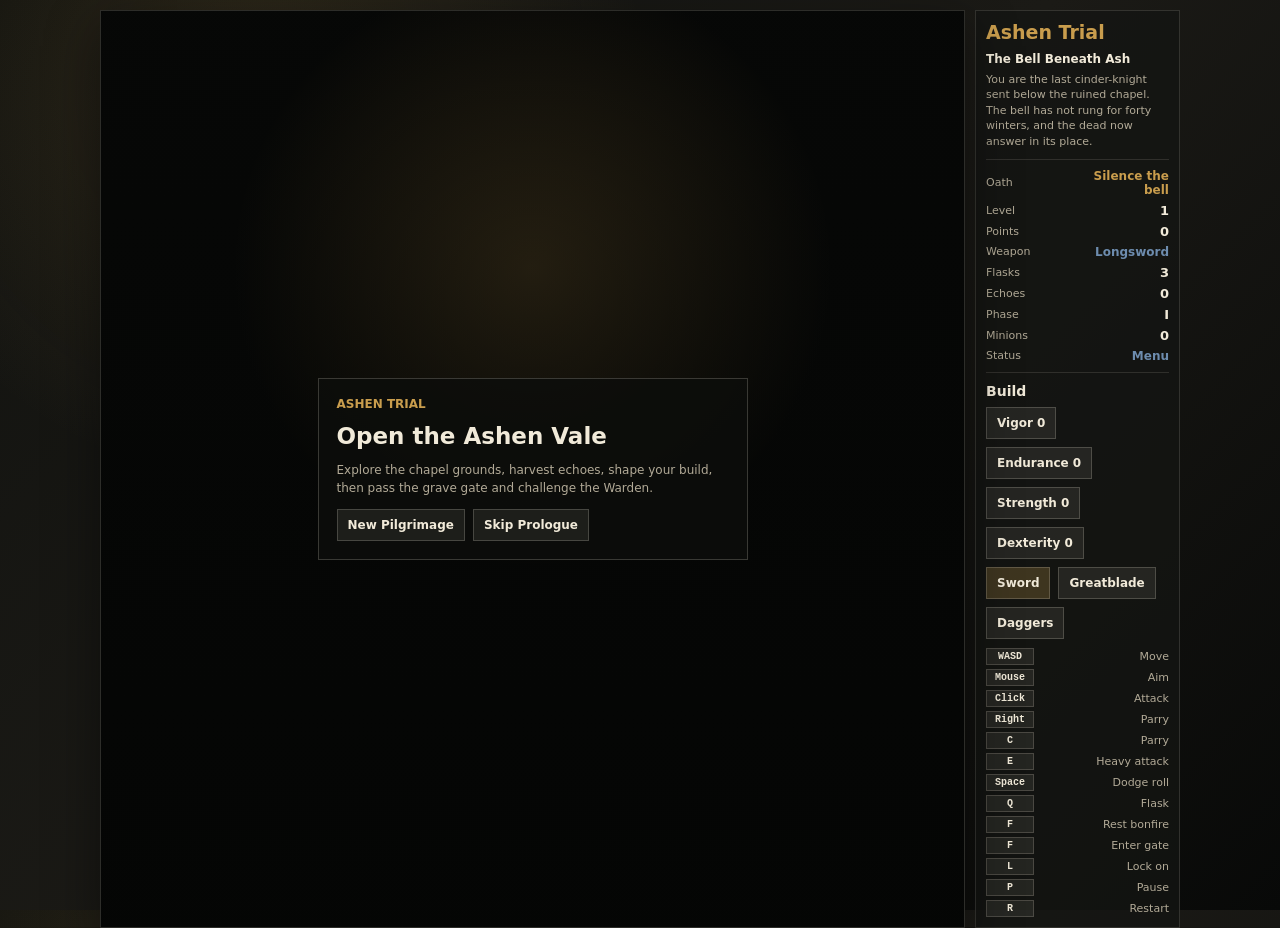
<file: index.html>
<!doctype html>
<html lang="en">
  <head>
    <meta charset="UTF-8" />
    <meta name="viewport" content="width=device-width, initial-scale=1.0" />
    <title>Ashen Trial</title>
    <link rel="stylesheet" href="styles.css" />
  </head>
  <body>
    <main class="game-shell">
      <section class="stage" aria-label="Ashen Trial game">
        <canvas id="game" width="960" height="540"></canvas>
        <div id="mainMenu" class="main-menu">
          <div class="menu-panel">
            <span>Ashen Trial</span>
            <h2>Open the Ashen Vale</h2>
            <p>Explore the chapel grounds, harvest echoes, shape your build, then pass the grave gate and challenge the Warden.</p>
            <div class="menu-actions">
              <button id="newGameBtn" type="button">New Pilgrimage</button>
              <button id="skipIntroBtn" type="button">Skip Prologue</button>
            </div>
          </div>
        </div>
        <div id="cutscene" class="cutscene">
          <div class="cutscene-visual" aria-hidden="true">
            <div class="moon"></div>
            <div class="bell"></div>
            <div class="ember ember-a"></div>
            <div class="ember ember-b"></div>
            <div class="ember ember-c"></div>
          </div>
          <div class="cutscene-frame">
            <span id="cutsceneKicker">Prologue</span>
            <h2 id="cutsceneTitle">The Bell Beneath Ash</h2>
            <div id="cutsceneSpeaker" class="speaker"></div>
            <p id="cutsceneText"></p>
            <button id="cutsceneNext" type="button">Continue</button>
          </div>
        </div>
        <div class="hud">
          <div class="meter">
            <span>Vigor</span>
            <div class="bar"><i id="healthBar"></i></div>
          </div>
          <div class="meter stamina">
            <span>Stamina</span>
            <div class="bar"><i id="staminaBar"></i></div>
          </div>
          <div class="boss-meter">
            <span id="bossName">Grave Warden</span>
            <div class="bar"><i id="bossBar"></i></div>
          </div>
        </div>
        <div id="message" class="message">
          <strong>Ashen Trial</strong>
          <span>WASD move, mouse aim, click attack, Space dodge, F bonfire, R restart</span>
        </div>
      </section>
      <aside class="panel">
        <h1>Ashen Trial</h1>
        <section class="lore">
          <h2 id="storyTitle">The Bell Beneath Ash</h2>
          <p id="storyText">
            You are the last cinder-knight sent below the ruined chapel. The bell has not rung for forty winters, and the dead now answer in its place.
          </p>
        </section>
        <div class="stats">
          <p><span>Oath</span><b id="oath">Silence the bell</b></p>
          <p><span>Level</span><b id="level">1</b></p>
          <p><span>Points</span><b id="points">0</b></p>
          <p><span>Weapon</span><b id="weapon">Longsword</b></p>
          <p><span>Flasks</span><b id="flasks">3</b></p>
          <p><span>Echoes</span><b id="echoes">0</b></p>
          <p><span>Phase</span><b id="phase">I</b></p>
          <p><span>Minions</span><b id="minions">0</b></p>
          <p><span>Status</span><b id="status">Ready</b></p>
        </div>
        <section class="build-panel">
          <h2>Build</h2>
          <div class="build-row">
            <button data-stat="vigor" type="button">Vigor</button>
            <button data-stat="endurance" type="button">Endurance</button>
            <button data-stat="strength" type="button">Strength</button>
            <button data-stat="dexterity" type="button">Dexterity</button>
          </div>
          <div class="weapon-row">
            <button data-weapon="longsword" type="button">Sword</button>
            <button data-weapon="greatblade" type="button">Greatblade</button>
            <button data-weapon="daggers" type="button">Daggers</button>
          </div>
        </section>
        <div class="controls">
          <p><kbd>WASD</kbd> Move</p>
          <p><kbd>Mouse</kbd> Aim</p>
          <p><kbd>Click</kbd> Attack</p>
          <p><kbd>Right</kbd> Parry</p>
          <p><kbd>C</kbd> Parry</p>
          <p><kbd>E</kbd> Heavy attack</p>
          <p><kbd>Space</kbd> Dodge roll</p>
          <p><kbd>Q</kbd> Flask</p>
          <p><kbd>F</kbd> Rest bonfire</p>
          <p><kbd>F</kbd> Enter gate</p>
          <p><kbd>L</kbd> Lock on</p>
          <p><kbd>P</kbd> Pause</p>
          <p><kbd>R</kbd> Restart</p>
        </div>
      </aside>
    </main>
    <script src="game.js"></script>
  </body>
</html>
</file>
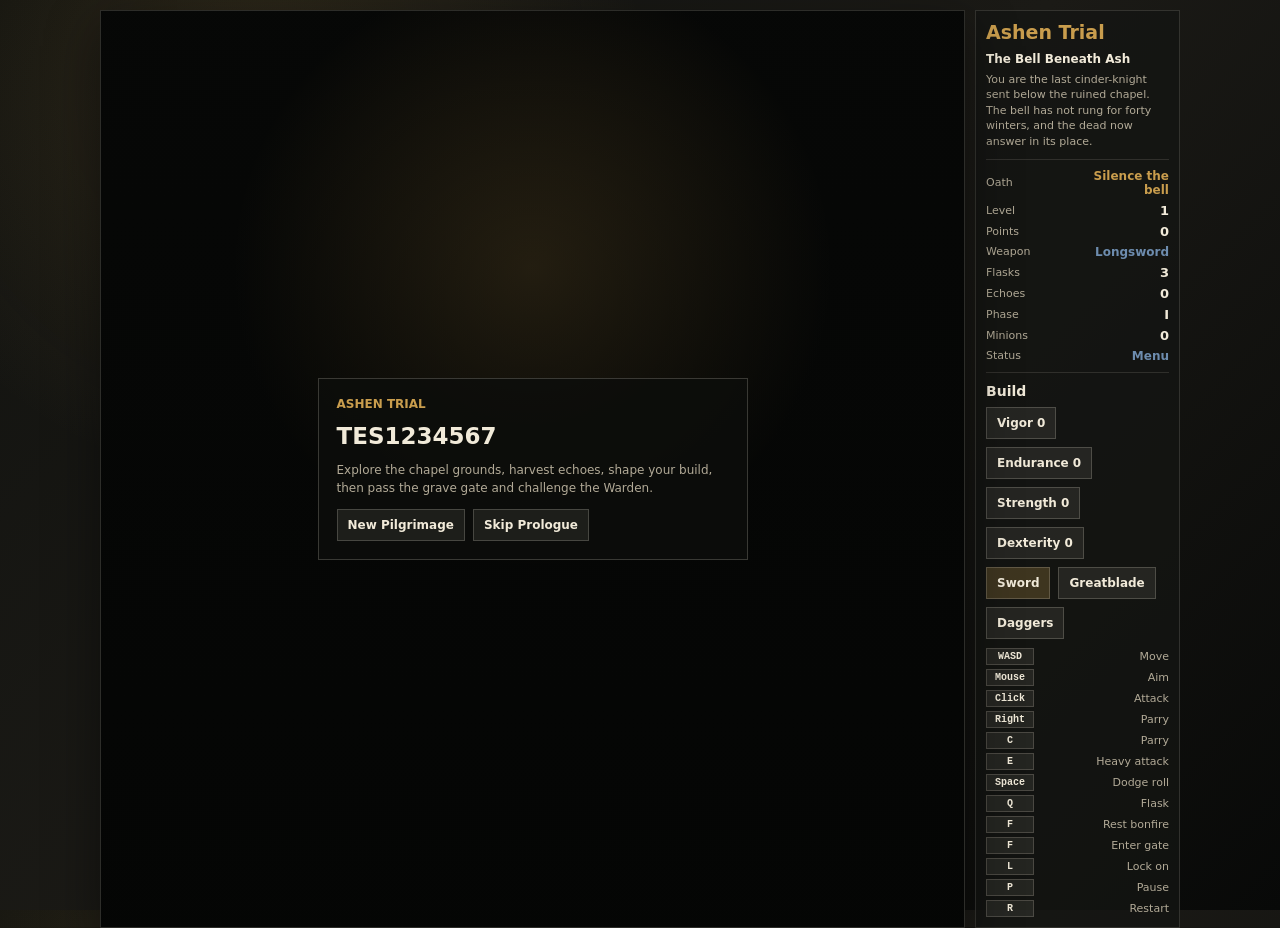
<file: html/index.html>
<!doctype html>
<html lang="en">
  <head>
    <meta charset="UTF-8" />
    <meta name="viewport" content="width=device-width, initial-scale=1.0" />
    <title>Ashen Trial 3</title>
    <link rel="stylesheet" href="styles.css" />
  </head>
  <body>
    <main class="game-shell">
      <section class="stage" aria-label="Ashen Trial game">
        <canvas id="game" width="960" height="540"></canvas>
        <div id="mainMenu" class="main-menu">
          <div class="menu-panel">
            <span>Ashen Trial </span>
            <h2>TES1234567</h2>
            <p>Explore the chapel grounds, harvest echoes, shape your build, then pass the grave gate and challenge the Warden.</p>
            <div class="menu-actions">
              <button id="newGameBtn" type="button">New Pilgrimage</button>
              <button id="skipIntroBtn" type="button">Skip Prologue</button>
            </div>
          </div>
        </div>
        <div id="cutscene" class="cutscene">
          <div class="cutscene-visual" aria-hidden="true">
            <div class="moon"></div>
            <div class="bell"></div>
            <div class="ember ember-a"></div>
            <div class="ember ember-b"></div>
            <div class="ember ember-c"></div>
          </div>
          <div class="cutscene-frame">
            <span id="cutsceneKicker">Prologue</span>
            <h2 id="cutsceneTitle">The Bell Beneath Ash</h2>
            <div id="cutsceneSpeaker" class="speaker"></div>
            <p id="cutsceneText"></p>
            <button id="cutsceneNext" type="button">Continue</button>
          </div>
        </div>
        <div class="hud">
          <div class="meter">
            <span>Vigor</span>
            <div class="bar"><i id="healthBar"></i></div>
          </div>
          <div class="meter stamina">
            <span>Stamina</span>
            <div class="bar"><i id="staminaBar"></i></div>
          </div>
          <div class="boss-meter">
            <span id="bossName">Grave Warden</span>
            <div class="bar"><i id="bossBar"></i></div>
          </div>
        </div>
        <div id="message" class="message">
          <strong>Ashen Trial</strong>
          <span>WASD move, mouse aim, click attack, Space dodge, F bonfire, R restart</span>
        </div>
      </section>
      <aside class="panel">
        <h1>Ashen Trial</h1>
        <section class="lore">
          <h2 id="storyTitle">The Bell Beneath Ash</h2>
          <p id="storyText">
            You are the last cinder-knight sent below the ruined chapel. The bell has not rung for forty winters, and the dead now answer in its place.
          </p>
        </section>
        <div class="stats">
          <p><span>Oath</span><b id="oath">Silence the bell</b></p>
          <p><span>Level</span><b id="level">1</b></p>
          <p><span>Points</span><b id="points">0</b></p>
          <p><span>Weapon</span><b id="weapon">Longsword</b></p>
          <p><span>Flasks</span><b id="flasks">3</b></p>
          <p><span>Echoes</span><b id="echoes">0</b></p>
          <p><span>Phase</span><b id="phase">I</b></p>
          <p><span>Minions</span><b id="minions">0</b></p>
          <p><span>Status</span><b id="status">Ready</b></p>
        </div>
        <section class="build-panel">
          <h2>Build</h2>
          <div class="build-row">
            <button data-stat="vigor" type="button">Vigor</button>
            <button data-stat="endurance" type="button">Endurance</button>
            <button data-stat="strength" type="button">Strength</button>
            <button data-stat="dexterity" type="button">Dexterity</button>
          </div>
          <div class="weapon-row">
            <button data-weapon="longsword" type="button">Sword</button>
            <button data-weapon="greatblade" type="button">Greatblade</button>
            <button data-weapon="daggers" type="button">Daggers</button>
          </div>
        </section>
        <div class="controls">
          <p><kbd>WASD</kbd> Move</p>
          <p><kbd>Mouse</kbd> Aim</p>
          <p><kbd>Click</kbd> Attack</p>
          <p><kbd>Right</kbd> Parry</p>
          <p><kbd>C</kbd> Parry</p>
          <p><kbd>E</kbd> Heavy attack</p>
          <p><kbd>Space</kbd> Dodge roll</p>
          <p><kbd>Q</kbd> Flask</p>
          <p><kbd>F</kbd> Rest bonfire</p>
          <p><kbd>F</kbd> Enter gate</p>
          <p><kbd>L</kbd> Lock on</p>
          <p><kbd>P</kbd> Pause</p>
          <p><kbd>R</kbd> Restart</p>
        </div>
      </aside>
    </main>
    <script src="game.js"></script>
  </body>
</html>
</file>
<file: styles.css>
:root {
  color-scheme: dark;
  --bg: #11120f;
  --stone: #24251f;
  --ink: #f1ead9;
  --muted: #b2aa97;
  --gold: #c99d4d;
  --red: #a73632;
  --green: #5e9f6d;
  --blue: #6d8cae;
}

* {
  box-sizing: border-box;
}

body {
  margin: 0;
  min-height: 100vh;
  overflow: auto;
  background:
    radial-gradient(circle at 20% 10%, rgba(201, 157, 77, 0.15), transparent 30%),
    linear-gradient(135deg, #11120f 0%, #1b1a16 48%, #080908 100%);
  color: var(--ink);
  font-family: "Segoe UI", system-ui, sans-serif;
}

.game-shell {
  display: grid;
  grid-template-columns: minmax(0, 1fr) 205px;
  gap: 10px;
  width: min(1080px, calc(100vw - 20px));
  height: min(640px, calc(100vh - 20px));
  min-height: 520px;
  margin: 10px auto;
  padding: 0;
}

.stage {
  position: relative;
  min-width: 0;
  min-height: 0;
  border: 1px solid rgba(241, 234, 217, 0.16);
  background: #070807;
  box-shadow: 0 18px 50px rgba(0, 0, 0, 0.45);
}

canvas {
  display: block;
  width: 100%;
  height: 100%;
  image-rendering: auto;
}

.hud {
  position: absolute;
  inset: 8px 8px auto 8px;
  display: grid;
  grid-template-columns: 160px 160px minmax(170px, 1fr);
  gap: 6px;
  pointer-events: none;
}

.meter,
.boss-meter {
  padding: 6px;
  border: 1px solid rgba(241, 234, 217, 0.14);
  background: rgba(12, 13, 11, 0.72);
  backdrop-filter: blur(8px);
}

.meter span,
.boss-meter span {
  display: block;
  margin-bottom: 4px;
  color: var(--muted);
  font-size: 10px;
  letter-spacing: 0;
  text-transform: uppercase;
}

.bar {
  height: 9px;
  overflow: hidden;
  background: rgba(241, 234, 217, 0.12);
}

.bar i {
  display: block;
  width: 100%;
  height: 100%;
  background: var(--red);
  transition: width 120ms ease;
}

.stamina .bar i {
  background: var(--green);
}

.boss-meter .bar i {
  background: var(--gold);
}

.message {
  position: absolute;
  left: 50%;
  bottom: 16px;
  display: grid;
  gap: 6px;
  min-width: min(360px, calc(100% - 32px));
  padding: 8px 12px;
  transform: translateX(-50%);
  border: 1px solid rgba(241, 234, 217, 0.18);
  background: rgba(12, 13, 11, 0.8);
  text-align: center;
  transition: opacity 200ms ease;
}

.message strong {
  font-size: 16px;
}

.message span {
  color: var(--muted);
  font-size: 11px;
}

.message.hidden {
  opacity: 0;
}

.cutscene {
  position: absolute;
  inset: 0;
  display: grid;
  place-items: center;
  padding: 18px;
  background:
    linear-gradient(rgba(5, 6, 5, 0.35), rgba(5, 6, 5, 0.82)),
    radial-gradient(circle at 50% 34%, rgba(201, 157, 77, 0.2), transparent 34%),
    #080908;
  z-index: 4;
  overflow: hidden;
}

.main-menu {
  position: absolute;
  inset: 0;
  z-index: 5;
  display: grid;
  place-items: center;
  padding: 20px;
  background:
    linear-gradient(rgba(4, 5, 4, 0.2), rgba(4, 5, 4, 0.82)),
    radial-gradient(circle at 50% 28%, rgba(201, 157, 77, 0.24), transparent 38%),
    #070807;
}

.main-menu.hidden {
  display: none;
}

.menu-panel {
  display: grid;
  gap: 12px;
  width: min(430px, 100%);
  padding: 18px;
  border: 1px solid rgba(241, 234, 217, 0.2);
  background: rgba(12, 13, 11, 0.86);
}

.menu-panel span {
  color: var(--gold);
  font-size: 12px;
  font-weight: 700;
  text-transform: uppercase;
}

.menu-panel h2 {
  margin: 0;
  color: var(--ink);
  font-size: 23px;
}

.menu-panel p {
  margin: 0;
  color: var(--muted);
  font-size: 12px;
  line-height: 1.5;
}

.menu-actions,
.build-row,
.weapon-row {
  display: flex;
  flex-wrap: wrap;
  gap: 8px;
}

.menu-actions button,
.build-row button,
.weapon-row button {
  padding: 8px 10px;
  border: 1px solid rgba(241, 234, 217, 0.2);
  background: rgba(241, 234, 217, 0.08);
  color: var(--ink);
  font: 700 12px "Segoe UI", system-ui, sans-serif;
  cursor: pointer;
}

.menu-actions button:hover,
.build-row button:hover,
.weapon-row button:hover,
.weapon-row button.active {
  background: rgba(201, 157, 77, 0.24);
}

.cutscene.hidden {
  display: none;
}

.cutscene::before {
  content: "";
  position: absolute;
  inset: 0;
  background:
    linear-gradient(90deg, rgba(255, 255, 255, 0.04) 1px, transparent 1px),
    linear-gradient(rgba(255, 255, 255, 0.025) 1px, transparent 1px);
  background-size: 42px 42px;
  mask-image: radial-gradient(circle, black 0%, transparent 72%);
  animation: ashGrid 9s linear infinite;
}

.cutscene-frame {
  position: relative;
  display: grid;
  gap: 10px;
  width: min(440px, 100%);
  padding: 16px;
  border: 1px solid rgba(241, 234, 217, 0.2);
  background: rgba(11, 12, 10, 0.82);
  animation: sceneIn 420ms ease both;
}

.cutscene-frame.switching {
  animation: sceneOut 180ms ease both;
}

.cutscene-frame span {
  color: var(--gold);
  font-size: 12px;
  font-weight: 700;
  text-transform: uppercase;
}

.cutscene-frame h2 {
  margin: 0;
  color: var(--ink);
  font-size: 20px;
}

.speaker {
  min-height: 18px;
  color: var(--gold);
  font-size: 12px;
  font-weight: 700;
  text-transform: uppercase;
}

.cutscene-frame p {
  min-height: 68px;
  margin: 0;
  color: var(--muted);
  font-size: 12px;
  line-height: 1.55;
}

.cutscene-frame p::after {
  content: "";
  display: inline-block;
  width: 8px;
  height: 1em;
  margin-left: 3px;
  transform: translateY(2px);
  background: var(--gold);
  animation: caretBlink 820ms steps(1) infinite;
}

.cutscene-frame button {
  width: fit-content;
  padding: 8px 13px;
  border: 1px solid rgba(241, 234, 217, 0.22);
  background: rgba(201, 157, 77, 0.18);
  color: var(--ink);
  font: 700 13px "Segoe UI", system-ui, sans-serif;
  cursor: pointer;
}

.cutscene-frame button:hover {
  background: rgba(201, 157, 77, 0.3);
}

.cutscene-frame button:disabled {
  cursor: default;
  opacity: 0.55;
}

.cutscene-visual {
  position: absolute;
  inset: 0;
  pointer-events: none;
}

.moon {
  position: absolute;
  left: 50%;
  top: 16%;
  width: 84px;
  height: 84px;
  transform: translateX(-50%);
  border-radius: 50%;
  background: radial-gradient(circle at 45% 42%, rgba(241, 234, 217, 0.92), rgba(201, 157, 77, 0.18) 58%, transparent 68%);
  filter: blur(0.4px);
  opacity: 0.42;
  animation: moonPulse 4s ease-in-out infinite;
}

.bell {
  position: absolute;
  left: calc(50% - 31px);
  top: 23%;
  width: 62px;
  height: 68px;
  border: 4px solid rgba(201, 157, 77, 0.42);
  border-top-left-radius: 42px 54px;
  border-top-right-radius: 42px 54px;
  border-bottom: 12px solid rgba(201, 157, 77, 0.48);
  transform-origin: 50% 0;
  animation: bellSway 3.8s ease-in-out infinite;
}

.bell::before {
  content: "";
  position: absolute;
  left: 21px;
  top: -17px;
  width: 14px;
  height: 18px;
  border: 3px solid rgba(201, 157, 77, 0.42);
  border-bottom: 0;
}

.bell::after {
  content: "";
  position: absolute;
  left: 24px;
  bottom: -22px;
  width: 10px;
  height: 10px;
  border-radius: 50%;
  background: rgba(241, 208, 132, 0.66);
  box-shadow: 0 0 18px rgba(241, 208, 132, 0.5);
}

.ember {
  position: absolute;
  bottom: -24px;
  width: 6px;
  height: 6px;
  border-radius: 50%;
  background: #f1d084;
  box-shadow: 0 0 16px #c99d4d;
  opacity: 0;
}

.ember-a {
  left: 20%;
  animation: emberRise 6s linear infinite;
}

.ember-b {
  left: 54%;
  animation: emberRise 7.5s 1.4s linear infinite;
}

.ember-c {
  left: 78%;
  animation: emberRise 5.8s 0.6s linear infinite;
}

@keyframes sceneIn {
  from {
    opacity: 0;
    transform: translateY(16px) scale(0.98);
  }
  to {
    opacity: 1;
    transform: translateY(0) scale(1);
  }
}

@keyframes sceneOut {
  from {
    opacity: 1;
    transform: translateY(0) scale(1);
  }
  to {
    opacity: 0;
    transform: translateY(-10px) scale(0.99);
  }
}

@keyframes ashGrid {
  from {
    background-position: 0 0, 0 0;
  }
  to {
    background-position: 42px 84px, 0 42px;
  }
}

@keyframes caretBlink {
  0%,
  45% {
    opacity: 1;
  }
  46%,
  100% {
    opacity: 0;
  }
}

@keyframes moonPulse {
  0%,
  100% {
    opacity: 0.32;
    transform: translateX(-50%) scale(0.96);
  }
  50% {
    opacity: 0.5;
    transform: translateX(-50%) scale(1.04);
  }
}

@keyframes bellSway {
  0%,
  100% {
    transform: rotate(-2deg);
  }
  50% {
    transform: rotate(2deg);
  }
}

@keyframes emberRise {
  0% {
    opacity: 0;
    transform: translateY(0) translateX(0) scale(0.7);
  }
  18% {
    opacity: 0.85;
  }
  100% {
    opacity: 0;
    transform: translateY(-78vh) translateX(46px) scale(1.4);
  }
}

.panel {
  display: flex;
  min-width: 0;
  flex-direction: column;
  gap: 9px;
  padding: 10px;
  border: 1px solid rgba(241, 234, 217, 0.14);
  background: rgba(20, 21, 18, 0.78);
}

h1 {
  margin: 0;
  color: var(--gold);
  font-size: 19px;
  font-weight: 700;
}

.stats {
  display: grid;
  gap: 6px;
}

.lore {
  display: grid;
  gap: 6px;
  padding-bottom: 10px;
  border-bottom: 1px solid rgba(241, 234, 217, 0.12);
}

.lore h2 {
  margin: 0;
  color: var(--ink);
  font-size: 12px;
}

.lore p {
  margin: 0;
  color: var(--muted);
  font-size: 11px;
  line-height: 1.4;
}

.stats p,
.controls p {
  display: flex;
  align-items: center;
  justify-content: space-between;
  gap: 8px;
  font-size: 11px;
  margin: 0;
  color: var(--muted);
}

.stats #oath {
  max-width: 104px;
  color: var(--gold);
  font-size: 12px;
  text-align: right;
}

.stats #weapon {
  color: var(--blue);
  font-size: 12px;
}

.build-panel {
  display: grid;
  gap: 8px;
  padding-top: 10px;
  border-top: 1px solid rgba(241, 234, 217, 0.12);
}

.build-panel h2 {
  margin: 0;
  color: var(--ink);
  font-size: 14px;
}

.stats b {
  color: var(--ink);
  font-size: 13px;
}

.controls {
  display: grid;
  gap: 4px;
  margin-top: auto;
}

kbd {
  min-width: 48px;
  padding: 2px 5px;
  border: 1px solid rgba(241, 234, 217, 0.18);
  background: rgba(241, 234, 217, 0.08);
  color: var(--ink);
  font: 600 10px ui-monospace, SFMono-Regular, Consolas, monospace;
  text-align: center;
}

.stats #status {
  color: var(--blue);
  font-size: 12px;
  text-align: right;
}

@media (max-width: 820px) {
  .game-shell {
    grid-template-columns: 1fr;
    height: auto;
    min-height: 100vh;
    width: min(620px, calc(100vw - 16px));
    margin: 8px auto;
  }

  .stage {
    aspect-ratio: 16 / 9;
  }

  .hud {
    grid-template-columns: 1fr 1fr;
  }

  .boss-meter {
    grid-column: 1 / -1;
  }

  .panel {
    min-height: auto;
    max-height: none;
  }
}

@media (max-height: 680px) {
  .game-shell {
    height: min(560px, calc(100vh - 16px));
    min-height: 480px;
  }

  .panel {
    gap: 8px;
    padding: 10px;
  }

  .lore p {
    max-height: 68px;
    overflow: hidden;
  }

  .controls {
    gap: 4px;
  }

  .cutscene-frame {
    width: min(460px, 100%);
    padding: 16px;
  }

  .cutscene-frame h2 {
    font-size: 21px;
  }

  .cutscene-frame p {
    min-height: 62px;
    font-size: 13px;
  }
}
</file>
<file: html/styles.css>
:root {
  color-scheme: dark;
  --bg: #11120f;
  --stone: #24251f;
  --ink: #f1ead9;
  --muted: #b2aa97;
  --gold: #c99d4d;
  --red: #a73632;
  --green: #5e9f6d;
  --blue: #6d8cae;
}

* {
  box-sizing: border-box;
}

body {
  margin: 0;
  min-height: 100vh;
  overflow: auto;
  background:
    radial-gradient(circle at 20% 10%, rgba(201, 157, 77, 0.15), transparent 30%),
    linear-gradient(135deg, #11120f 0%, #1b1a16 48%, #080908 100%);
  color: var(--ink);
  font-family: "Segoe UI", system-ui, sans-serif;
}

.game-shell {
  display: grid;
  grid-template-columns: minmax(0, 1fr) 205px;
  gap: 10px;
  width: min(1080px, calc(100vw - 20px));
  height: min(640px, calc(100vh - 20px));
  min-height: 520px;
  margin: 10px auto;
  padding: 0;
}

.stage {
  position: relative;
  min-width: 0;
  min-height: 0;
  border: 1px solid rgba(241, 234, 217, 0.16);
  background: #070807;
  box-shadow: 0 18px 50px rgba(0, 0, 0, 0.45);
}

canvas {
  display: block;
  width: 100%;
  height: 100%;
  image-rendering: auto;
}

.hud {
  position: absolute;
  inset: 8px 8px auto 8px;
  display: grid;
  grid-template-columns: 160px 160px minmax(170px, 1fr);
  gap: 6px;
  pointer-events: none;
}

.meter,
.boss-meter {
  padding: 6px;
  border: 1px solid rgba(241, 234, 217, 0.14);
  background: rgba(12, 13, 11, 0.72);
  backdrop-filter: blur(8px);
}

.meter span,
.boss-meter span {
  display: block;
  margin-bottom: 4px;
  color: var(--muted);
  font-size: 10px;
  letter-spacing: 0;
  text-transform: uppercase;
}

.bar {
  height: 9px;
  overflow: hidden;
  background: rgba(241, 234, 217, 0.12);
}

.bar i {
  display: block;
  width: 100%;
  height: 100%;
  background: var(--red);
  transition: width 120ms ease;
}

.stamina .bar i {
  background: var(--green);
}

.boss-meter .bar i {
  background: var(--gold);
}

.message {
  position: absolute;
  left: 50%;
  bottom: 16px;
  display: grid;
  gap: 6px;
  min-width: min(360px, calc(100% - 32px));
  padding: 8px 12px;
  transform: translateX(-50%);
  border: 1px solid rgba(241, 234, 217, 0.18);
  background: rgba(12, 13, 11, 0.8);
  text-align: center;
  transition: opacity 200ms ease;
}

.message strong {
  font-size: 16px;
}

.message span {
  color: var(--muted);
  font-size: 11px;
}

.message.hidden {
  opacity: 0;
}

.cutscene {
  position: absolute;
  inset: 0;
  display: grid;
  place-items: center;
  padding: 18px;
  background:
    linear-gradient(rgba(5, 6, 5, 0.35), rgba(5, 6, 5, 0.82)),
    radial-gradient(circle at 50% 34%, rgba(201, 157, 77, 0.2), transparent 34%),
    #080908;
  z-index: 4;
  overflow: hidden;
}

.main-menu {
  position: absolute;
  inset: 0;
  z-index: 5;
  display: grid;
  place-items: center;
  padding: 20px;
  background:
    linear-gradient(rgba(4, 5, 4, 0.2), rgba(4, 5, 4, 0.82)),
    radial-gradient(circle at 50% 28%, rgba(201, 157, 77, 0.24), transparent 38%),
    #070807;
}

.main-menu.hidden {
  display: none;
}

.menu-panel {
  display: grid;
  gap: 12px;
  width: min(430px, 100%);
  padding: 18px;
  border: 1px solid rgba(241, 234, 217, 0.2);
  background: rgba(12, 13, 11, 0.86);
}

.menu-panel span {
  color: var(--gold);
  font-size: 12px;
  font-weight: 700;
  text-transform: uppercase;
}

.menu-panel h2 {
  margin: 0;
  color: var(--ink);
  font-size: 23px;
}

.menu-panel p {
  margin: 0;
  color: var(--muted);
  font-size: 12px;
  line-height: 1.5;
}

.menu-actions,
.build-row,
.weapon-row {
  display: flex;
  flex-wrap: wrap;
  gap: 8px;
}

.menu-actions button,
.build-row button,
.weapon-row button {
  padding: 8px 10px;
  border: 1px solid rgba(241, 234, 217, 0.2);
  background: rgba(241, 234, 217, 0.08);
  color: var(--ink);
  font: 700 12px "Segoe UI", system-ui, sans-serif;
  cursor: pointer;
}

.menu-actions button:hover,
.build-row button:hover,
.weapon-row button:hover,
.weapon-row button.active {
  background: rgba(201, 157, 77, 0.24);
}

.cutscene.hidden {
  display: none;
}

.cutscene::before {
  content: "";
  position: absolute;
  inset: 0;
  background:
    linear-gradient(90deg, rgba(255, 255, 255, 0.04) 1px, transparent 1px),
    linear-gradient(rgba(255, 255, 255, 0.025) 1px, transparent 1px);
  background-size: 42px 42px;
  mask-image: radial-gradient(circle, black 0%, transparent 72%);
  animation: ashGrid 9s linear infinite;
}

.cutscene-frame {
  position: relative;
  display: grid;
  gap: 10px;
  width: min(440px, 100%);
  padding: 16px;
  border: 1px solid rgba(241, 234, 217, 0.2);
  background: rgba(11, 12, 10, 0.82);
  animation: sceneIn 420ms ease both;
}

.cutscene-frame.switching {
  animation: sceneOut 180ms ease both;
}

.cutscene-frame span {
  color: var(--gold);
  font-size: 12px;
  font-weight: 700;
  text-transform: uppercase;
}

.cutscene-frame h2 {
  margin: 0;
  color: var(--ink);
  font-size: 20px;
}

.speaker {
  min-height: 18px;
  color: var(--gold);
  font-size: 12px;
  font-weight: 700;
  text-transform: uppercase;
}

.cutscene-frame p {
  min-height: 68px;
  margin: 0;
  color: var(--muted);
  font-size: 12px;
  line-height: 1.55;
}

.cutscene-frame p::after {
  content: "";
  display: inline-block;
  width: 8px;
  height: 1em;
  margin-left: 3px;
  transform: translateY(2px);
  background: var(--gold);
  animation: caretBlink 820ms steps(1) infinite;
}

.cutscene-frame button {
  width: fit-content;
  padding: 8px 13px;
  border: 1px solid rgba(241, 234, 217, 0.22);
  background: rgba(201, 157, 77, 0.18);
  color: var(--ink);
  font: 700 13px "Segoe UI", system-ui, sans-serif;
  cursor: pointer;
}

.cutscene-frame button:hover {
  background: rgba(201, 157, 77, 0.3);
}

.cutscene-frame button:disabled {
  cursor: default;
  opacity: 0.55;
}

.cutscene-visual {
  position: absolute;
  inset: 0;
  pointer-events: none;
}

.moon {
  position: absolute;
  left: 50%;
  top: 16%;
  width: 84px;
  height: 84px;
  transform: translateX(-50%);
  border-radius: 50%;
  background: radial-gradient(circle at 45% 42%, rgba(241, 234, 217, 0.92), rgba(201, 157, 77, 0.18) 58%, transparent 68%);
  filter: blur(0.4px);
  opacity: 0.42;
  animation: moonPulse 4s ease-in-out infinite;
}

.bell {
  position: absolute;
  left: calc(50% - 31px);
  top: 23%;
  width: 62px;
  height: 68px;
  border: 4px solid rgba(201, 157, 77, 0.42);
  border-top-left-radius: 42px 54px;
  border-top-right-radius: 42px 54px;
  border-bottom: 12px solid rgba(201, 157, 77, 0.48);
  transform-origin: 50% 0;
  animation: bellSway 3.8s ease-in-out infinite;
}

.bell::before {
  content: "";
  position: absolute;
  left: 21px;
  top: -17px;
  width: 14px;
  height: 18px;
  border: 3px solid rgba(201, 157, 77, 0.42);
  border-bottom: 0;
}

.bell::after {
  content: "";
  position: absolute;
  left: 24px;
  bottom: -22px;
  width: 10px;
  height: 10px;
  border-radius: 50%;
  background: rgba(241, 208, 132, 0.66);
  box-shadow: 0 0 18px rgba(241, 208, 132, 0.5);
}

.ember {
  position: absolute;
  bottom: -24px;
  width: 6px;
  height: 6px;
  border-radius: 50%;
  background: #f1d084;
  box-shadow: 0 0 16px #c99d4d;
  opacity: 0;
}

.ember-a {
  left: 20%;
  animation: emberRise 6s linear infinite;
}

.ember-b {
  left: 54%;
  animation: emberRise 7.5s 1.4s linear infinite;
}

.ember-c {
  left: 78%;
  animation: emberRise 5.8s 0.6s linear infinite;
}

@keyframes sceneIn {
  from {
    opacity: 0;
    transform: translateY(16px) scale(0.98);
  }
  to {
    opacity: 1;
    transform: translateY(0) scale(1);
  }
}

@keyframes sceneOut {
  from {
    opacity: 1;
    transform: translateY(0) scale(1);
  }
  to {
    opacity: 0;
    transform: translateY(-10px) scale(0.99);
  }
}

@keyframes ashGrid {
  from {
    background-position: 0 0, 0 0;
  }
  to {
    background-position: 42px 84px, 0 42px;
  }
}

@keyframes caretBlink {
  0%,
  45% {
    opacity: 1;
  }
  46%,
  100% {
    opacity: 0;
  }
}

@keyframes moonPulse {
  0%,
  100% {
    opacity: 0.32;
    transform: translateX(-50%) scale(0.96);
  }
  50% {
    opacity: 0.5;
    transform: translateX(-50%) scale(1.04);
  }
}

@keyframes bellSway {
  0%,
  100% {
    transform: rotate(-2deg);
  }
  50% {
    transform: rotate(2deg);
  }
}

@keyframes emberRise {
  0% {
    opacity: 0;
    transform: translateY(0) translateX(0) scale(0.7);
  }
  18% {
    opacity: 0.85;
  }
  100% {
    opacity: 0;
    transform: translateY(-78vh) translateX(46px) scale(1.4);
  }
}

.panel {
  display: flex;
  min-width: 0;
  flex-direction: column;
  gap: 9px;
  padding: 10px;
  border: 1px solid rgba(241, 234, 217, 0.14);
  background: rgba(20, 21, 18, 0.78);
}

h1 {
  margin: 0;
  color: var(--gold);
  font-size: 19px;
  font-weight: 700;
}

.stats {
  display: grid;
  gap: 6px;
}

.lore {
  display: grid;
  gap: 6px;
  padding-bottom: 10px;
  border-bottom: 1px solid rgba(241, 234, 217, 0.12);
}

.lore h2 {
  margin: 0;
  color: var(--ink);
  font-size: 12px;
}

.lore p {
  margin: 0;
  color: var(--muted);
  font-size: 11px;
  line-height: 1.4;
}

.stats p,
.controls p {
  display: flex;
  align-items: center;
  justify-content: space-between;
  gap: 8px;
  font-size: 11px;
  margin: 0;
  color: var(--muted);
}

.stats #oath {
  max-width: 104px;
  color: var(--gold);
  font-size: 12px;
  text-align: right;
}

.stats #weapon {
  color: var(--blue);
  font-size: 12px;
}

.build-panel {
  display: grid;
  gap: 8px;
  padding-top: 10px;
  border-top: 1px solid rgba(241, 234, 217, 0.12);
}

.build-panel h2 {
  margin: 0;
  color: var(--ink);
  font-size: 14px;
}

.stats b {
  color: var(--ink);
  font-size: 13px;
}

.controls {
  display: grid;
  gap: 4px;
  margin-top: auto;
}

kbd {
  min-width: 48px;
  padding: 2px 5px;
  border: 1px solid rgba(241, 234, 217, 0.18);
  background: rgba(241, 234, 217, 0.08);
  color: var(--ink);
  font: 600 10px ui-monospace, SFMono-Regular, Consolas, monospace;
  text-align: center;
}

.stats #status {
  color: var(--blue);
  font-size: 12px;
  text-align: right;
}

@media (max-width: 820px) {
  .game-shell {
    grid-template-columns: 1fr;
    height: auto;
    min-height: 100vh;
    width: min(620px, calc(100vw - 16px));
    margin: 8px auto;
  }

  .stage {
    aspect-ratio: 16 / 9;
  }

  .hud {
    grid-template-columns: 1fr 1fr;
  }

  .boss-meter {
    grid-column: 1 / -1;
  }

  .panel {
    min-height: auto;
    max-height: none;
  }
}

@media (max-height: 680px) {
  .game-shell {
    height: min(560px, calc(100vh - 16px));
    min-height: 480px;
  }

  .panel {
    gap: 8px;
    padding: 10px;
  }

  .lore p {
    max-height: 68px;
    overflow: hidden;
  }

  .controls {
    gap: 4px;
  }

  .cutscene-frame {
    width: min(460px, 100%);
    padding: 16px;
  }

  .cutscene-frame h2 {
    font-size: 21px;
  }

  .cutscene-frame p {
    min-height: 62px;
    font-size: 13px;
  }
}
</file>
